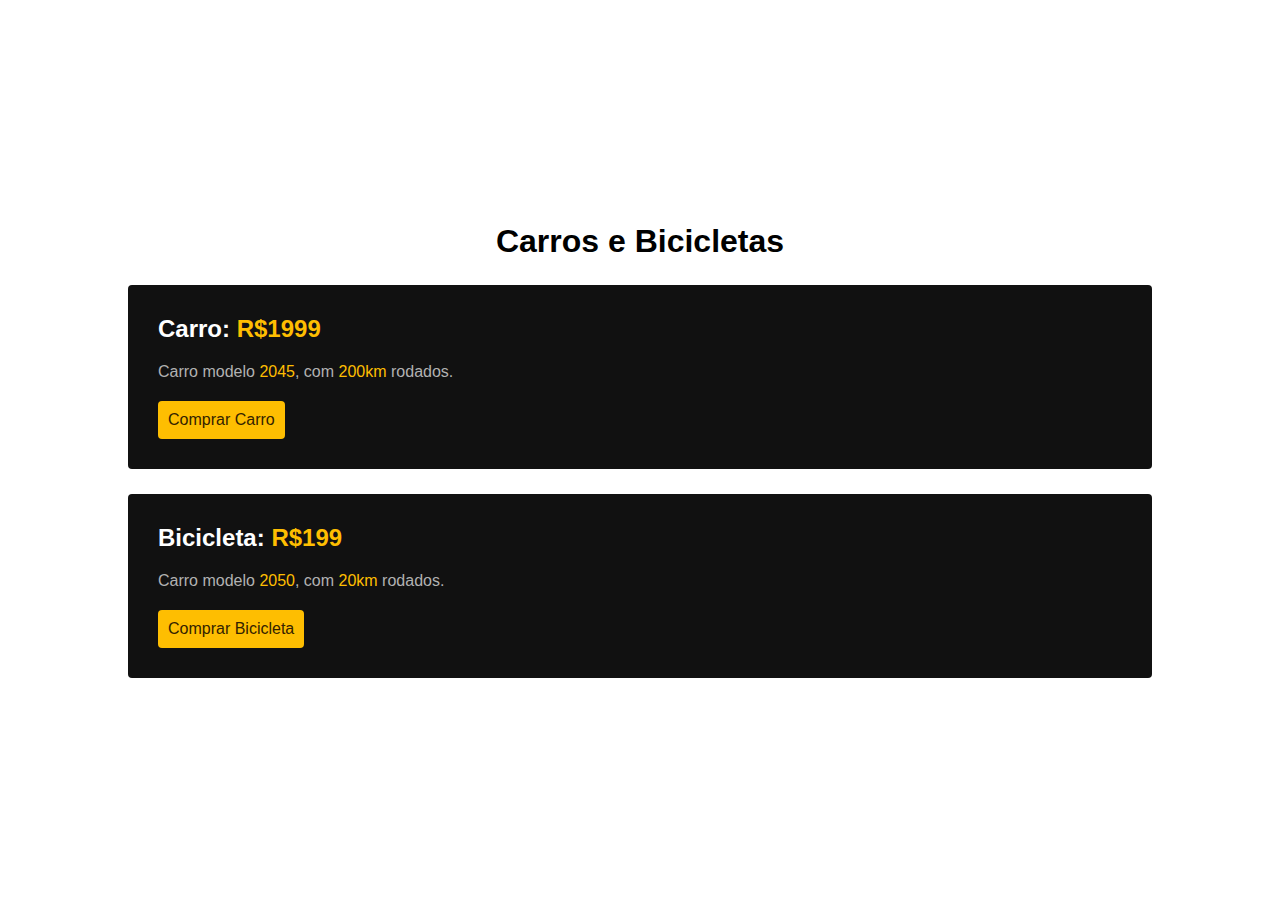
<file: html-e-css/exercicio-semanal-1/index.html>
<!DOCTYPE html>
<html lang="en">
<head>
    <meta charset="UTF-8">
    <meta name="viewport" content="width=device-width, initial-scale=1.0">
    <link rel="stylesheet" href="style.css">
    <title>Trilha - Exercicio 1</title>
</head>
<body>
    <h1 class="titulo">Carros e Bicicletas</h1>

    <div class="container-produto">
        <h2>Carro: <span>R$1999</span></h2>
        <p>Carro modelo <span>2045</span>, com <span>200km</span> rodados.</p>
        <button>Comprar Carro</button>
    </div>

    <div class="container-produto">
        <h2>Bicicleta: <span>R$199</span></h2>
        <p>Carro modelo <span>2050</span>, com <span>20km</span> rodados.</p>
        <button>Comprar Bicicleta</button>
    </div>
</body>
</html>
</file>
<file: html-e-css/exercicio-semanal-1/style.css>
/*
yellow1 -> (preço/botão): #febe01
yellow2 -> (color botao): #332200

preto: #111
cinza #b2b2b2

*/

*{
    margin: 0;
    padding: 0;
    box-sizing: border-box;
}

body{
    height: 100vh;
    display: flex;
    flex-direction: column;
    justify-content: center;
    align-items: center;
    font-family: Arial, Helvetica, sans-serif;
    gap: 25px;
}

.titulo{
    font-size: 32px;
}

.container-produto{
    display: flex;
    flex-direction: column;
    gap: 20px;
    background-color: #111;
    border-radius: 4px;
    width: 80%;
    padding: 30px;
}

.container-produto h2{
    color: white;
}

.container-produto h2 span{
    color: #febe01;
}

.container-produto p{
    color: #b2b2b2;
}

.container-produto p span{
    color: #febe01;

}

.container-produto button{
    background-color: #febe01;
    color: #332200;
    border: none;
    padding: 10px;
    font-size: 16px;
    border-radius: 4px;
    width: fit-content;
}
</file>
